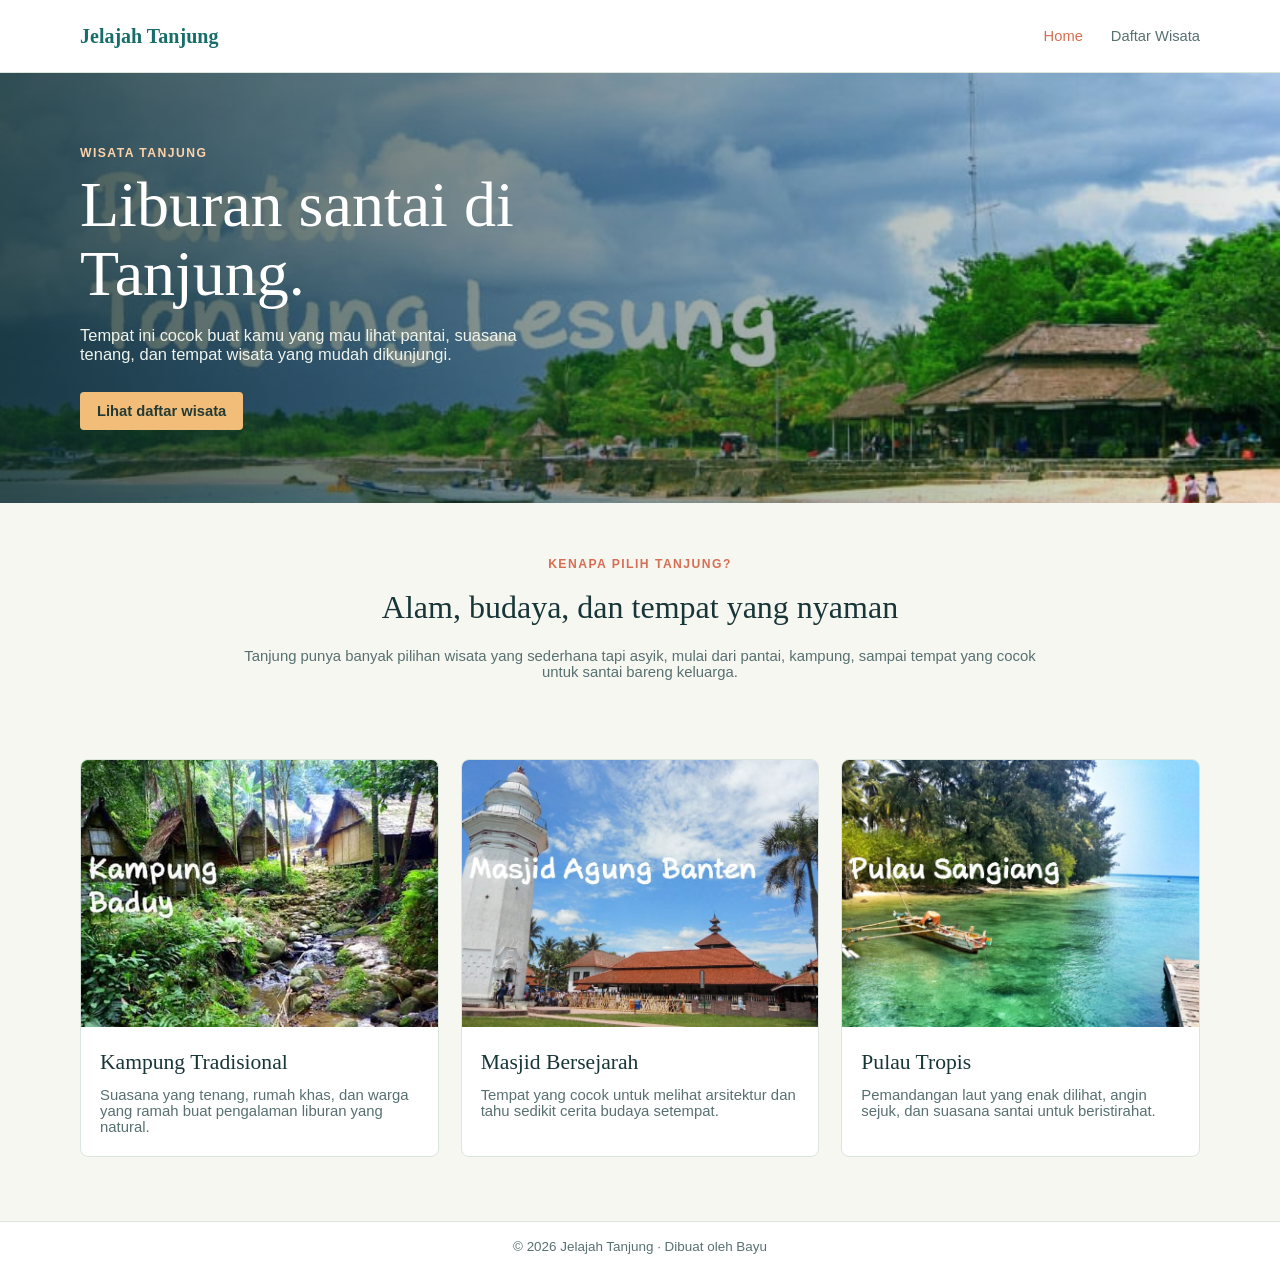
<file: index.html>
<!DOCTYPE html>
<html lang="id">
<head>
    <meta charset="UTF-8">
    <meta name="viewport" content="width=device-width, initial-scale=1.0">
    <meta name="description" content="Beranda resmi Jelajah Tanjung dengan rekomendasi destinasi wisata di Tanjung.">
    <title>Jelajah Tanjung | Beranda</title>
    <link rel="stylesheet" href="style.css">
</head>
<body>
    <header class="site-header">
        <nav class="navbar" aria-label="Navigasi utama">
            <a class="brand" href="index.html">Jelajah Tanjung</a>
            <div class="nav-links">
                <a class="active" href="index.html" aria-current="page">Home</a>
                <a href="PTS_RMD_Bayu/wisata.html">Daftar Wisata</a>
            </div>
        </nav>
    </header>

    <main>
        <section class="hero">
            <img class="hero-image" src="assets/pantaiTanjung.jpeg" alt="Pantai Tanjung dengan pemandangan sunset yang indah" loading="lazy">
            <div class="hero-content">
                <p class="eyebrow">Wisata Tanjung</p>
                <h1>Liburan santai di Tanjung.</h1>
                <p>Tempat ini cocok buat kamu yang mau lihat pantai, suasana tenang, dan tempat wisata yang mudah dikunjungi.</p>
                <a class="button-link" href="PTS_RMD_Bayu/wisata.html">Lihat daftar wisata</a>
            </div>
        </section>

        <section class="intro content-width">
            <p class="eyebrow">Kenapa pilih Tanjung?</p>
            <h2>Alam, budaya, dan tempat yang nyaman</h2>
            <p>Tanjung punya banyak pilihan wisata yang sederhana tapi asyik, mulai dari pantai, kampung, sampai tempat yang cocok untuk santai bareng keluarga.</p>
        </section>

        <section class="destinations" aria-label="Daftar destinasi wisata unggulan">
            <article class="destination-card">
                <img src="assets/Kampung.jpeg" alt="Suasana kampung tradisional yang asri" loading="lazy">
                <div class="card-copy">
                    <h2>Kampung Tradisional</h2>
                    <p>Suasana yang tenang, rumah khas, dan warga yang ramah buat pengalaman liburan yang natural.</p>
                </div>
            </article>

            <article class="destination-card">
                <img src="assets/Masjid.jpeg" alt="Masjid dengan arsitektur yang menarik" loading="lazy">
                <div class="card-copy">
                    <h2>Masjid Bersejarah</h2>
                    <p>Tempat yang cocok untuk melihat arsitektur dan tahu sedikit cerita budaya setempat.</p>
                </div>
            </article>

            <article class="destination-card">
                <img src="assets/pulau.jpeg" alt="Pulau tropis dengan laut yang jernih" loading="lazy">
                <div class="card-copy">
                    <h2>Pulau Tropis</h2>
                    <p>Pemandangan laut yang enak dilihat, angin sejuk, dan suasana santai untuk beristirahat.</p>
                </div>
            </article>

        </section>
    </main>

    <footer class="site-footer">
        <p>&copy; 2026 Jelajah Tanjung <span aria-hidden="true">&middot;</span> Dibuat oleh Bayu</p>
    </footer>
</body>
</html>
</file>
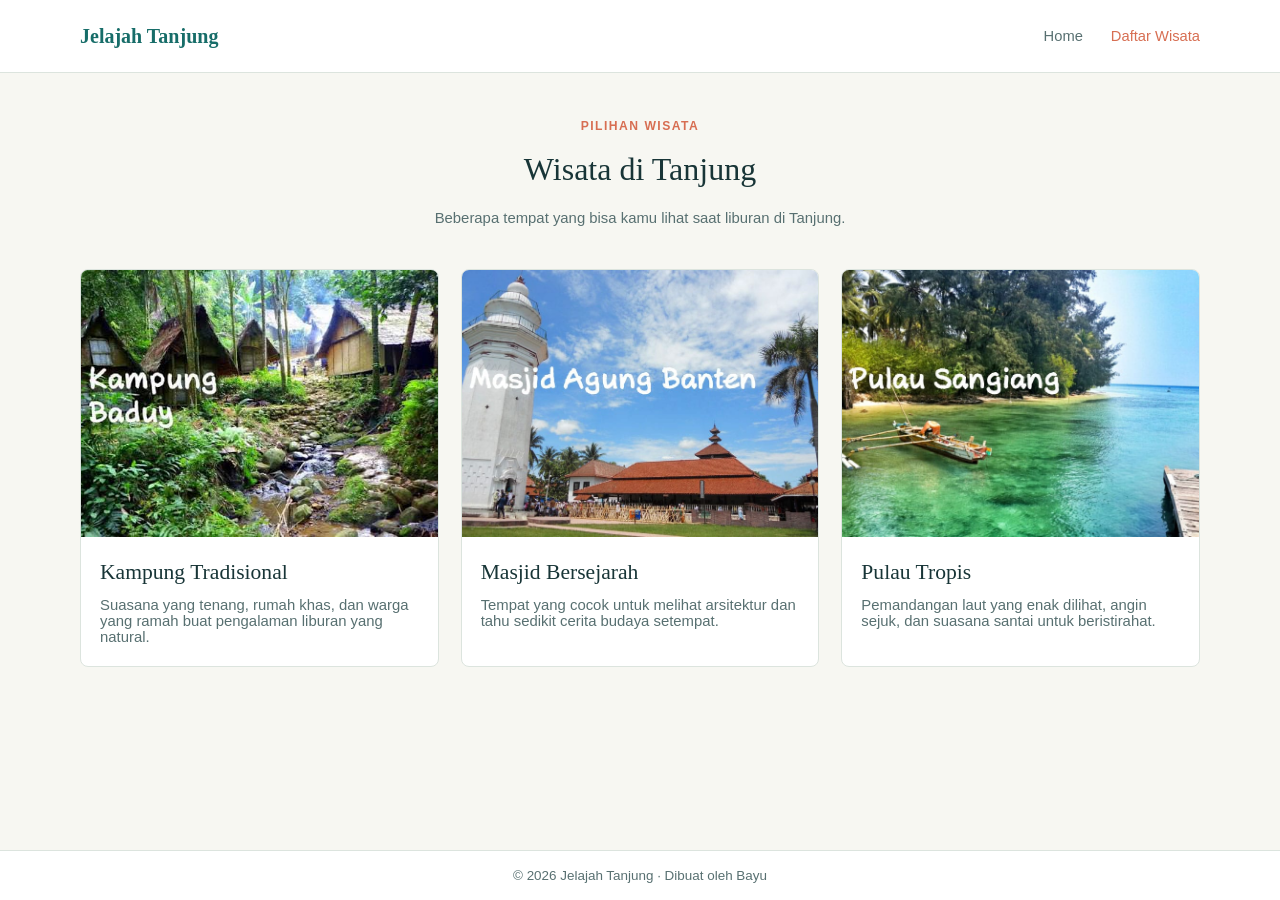
<file: PTS_RMD_Bayu/wisata.html>
<!DOCTYPE html>
<html lang="id">
<head>
    <meta charset="UTF-8">
    <meta name="viewport" content="width=device-width, initial-scale=1.0">
    <meta name="description" content="Daftar destinasi wisata alam dan budaya di Tanjung.">
    <title>Jelajah Tanjung | Daftar Wisata</title>
    <link rel="stylesheet" href="../style.css">
</head>
<body>
    <header class="site-header">
        <nav class="navbar" aria-label="Navigasi utama">
            <a class="brand" href="../index.html">Jelajah Tanjung</a>
            <div class="nav-links">
                <a href="../index.html">Home</a>
                <a class="active" href="wisata.html" aria-current="page">Daftar Wisata</a>
            </div>
        </nav>
    </header>

    <main>
        <section class="page-heading">
            <p class="eyebrow">Pilihan wisata</p>
            <h1>Wisata di Tanjung</h1>
            <p>Beberapa tempat yang bisa kamu lihat saat liburan di Tanjung.</p>
        </section>

        <section class="destinations" aria-label="Daftar destinasi wisata">
            <article class="destination-card">
                <img src="../assets/Kampung.jpeg" alt="Suasana kampung tradisional yang asri" loading="lazy">
                <div class="card-copy">
                    <h2>Kampung Tradisional</h2>
                    <p>Suasana yang tenang, rumah khas, dan warga yang ramah buat pengalaman liburan yang natural.</p>
                </div>
            </article>

            <article class="destination-card">
                <img src="../assets/Masjid.jpeg" alt="Masjid dengan arsitektur yang menarik" loading="lazy">
                <div class="card-copy">
                    <h2>Masjid Bersejarah</h2>
                    <p>Tempat yang cocok untuk melihat arsitektur dan tahu sedikit cerita budaya setempat.</p>
                </div>
            </article>

            <article class="destination-card">
                <img src="../assets/pulau.jpeg" alt="Pulau tropis dengan laut yang jernih" loading="lazy">
                <div class="card-copy">
                    <h2>Pulau Tropis</h2>
                    <p>Pemandangan laut yang enak dilihat, angin sejuk, dan suasana santai untuk beristirahat.</p>
                </div>
            </article>

        </section>
    </main>

    <footer class="site-footer">
        <p>&copy; 2026 Jelajah Tanjung <span aria-hidden="true">&middot;</span> Dibuat oleh Bayu</p>
    </footer>
</body>
</html>
</file>
<file: style.css>
* {
    box-sizing: border-box;
}

:root {
    --ink: #183537;
    --muted: #587071;
    --paper: #f7f7f2;
    --teal: #176d69;
    --coral: #d76e52;
    --line: #dce4de;
}

body {
    margin: 0;
    min-height: 100vh;
    display: flex;
    flex-direction: column;
    background: var(--paper);
    color: var(--ink);
    font-family: Georgia, "Times New Roman", serif;
    line-height: 1.6;
}

a {
    color: inherit;
}

.site-header {
    background: #fff;
    border-bottom: 1px solid var(--line);
}

.navbar,
.hero-content,
.destinations,
.content-width,
.detail-shell {
    width: min(1120px, calc(100% - 40px));
    margin: 0 auto;
}

.navbar {
    min-height: 72px;
    display: flex;
    align-items: center;
    justify-content: space-between;
    gap: 24px;
}

.brand {
    color: var(--teal);
    font-size: 1.25rem;
    font-weight: 700;
    text-decoration: none;
}

.nav-links {
    display: flex;
    gap: 28px;
    margin-left: auto;
    font: 0.92rem Arial, sans-serif;
}

.nav-links a {
    color: var(--muted);
    text-decoration: none;
}

.nav-links a:hover,
.nav-links a.active {
    color: var(--coral);
}

main {
    flex: 1;
}

.hero {
    position: relative;
    min-height: 430px;
    display: grid;
    align-items: center;
    overflow: hidden;
    background: #315a55;
}

.hero::after {
    content: "";
    position: absolute;
    inset: 0;
    background: linear-gradient(90deg, rgb(15 42 39 / 78%), rgb(15 42 39 / 38%) 58%, rgb(15 42 39 / 8%));
}

.hero-image {
    position: absolute;
    inset: 0;
    width: 100%;
    height: 100%;
    object-fit: cover;
}

.hero-content {
    position: relative;
    z-index: 1;
    padding: 72px 0;
    color: #fff;
}

.eyebrow {
    margin: 0 0 10px;
    color: var(--coral);
    font: 700 0.76rem/1.2 Arial, sans-serif;
    letter-spacing: 0.12em;
    text-transform: uppercase;
}

.hero .eyebrow {
    color: #ffd3a9;
}

.hero h1 {
    margin: 0;
    max-width: 620px;
    font-size: clamp(2.4rem, 5vw, 4.25rem);
    font-weight: 500;
    line-height: 1.08;
}

.hero-content > p:not(.eyebrow) {
    max-width: 480px;
    margin: 18px 0 28px;
    color: #f0f4ec;
    font: 1.03rem Arial, sans-serif;
}

.button-link {
    display: inline-flex;
    padding: 11px 17px;
    background: #f1bd78;
    color: #243b35;
    text-decoration: none;
    font: 700 0.92rem Arial, sans-serif;
    border-radius: 4px;
}

.button-link:hover {
    background: #ffd194;
}

.content-width {
    width: min(820px, calc(100% - 40px));
}

.intro,
.page-heading {
    text-align: center;
}

.intro {
    padding: 54px 0 64px;
}

.intro h2,
.page-heading h1,
.detail-copy h2 {
    margin: 0 0 12px;
    font-size: 2rem;
    font-weight: 500;
}

.intro > p:last-child,
.page-heading > p:last-child,
.detail-copy p {
    color: var(--muted);
    font: 0.93rem Arial, sans-serif;
}

.page-heading {
    padding: 46px 20px 28px;
}

.destinations {
    padding: 0 0 64px;
    display: grid;
    grid-template-columns: repeat(3, minmax(0, 1fr));
    gap: 22px;
}

.destination-card {
    overflow: hidden;
    background: #fff;
    border: 1px solid var(--line);
    border-radius: 8px;
}

.destination-card img {
    display: block;
    width: 100%;
    aspect-ratio: 4 / 3;
    object-fit: cover;
}

.card-copy {
    padding: 18px 19px 21px;
}

.card-copy h2 {
    margin: 0 0 7px;
    font-size: 1.35rem;
    font-weight: 500;
}

.card-copy p {
    margin: 0;
    color: var(--muted);
    font: 0.93rem Arial, sans-serif;
}

.card-link {
    margin-top: 14px;
}

.card-link a {
    color: var(--teal);
    font-weight: 700;
    text-decoration: none;
}

.detail-shell {
    width: min(980px, calc(100% - 40px));
    margin: 0 auto 64px;
    padding-top: 18px;
}

.detail-hero {
    display: grid;
    grid-template-columns: minmax(0, 1.7fr) minmax(220px, 0.9fr);
    gap: 24px;
}

.detail-hero img {
    display: block;
    width: 100%;
    border-radius: 12px;
    object-fit: cover;
}

.detail-aside {
    padding: 20px 22px;
    background: #fff;
    border: 1px solid var(--line);
    border-radius: 12px;
}

.info-list {
    list-style: none;
    padding: 0;
    margin: 0;
    display: grid;
    gap: 12px;
}

.info-list li {
    display: flex;
    justify-content: space-between;
    gap: 14px;
    padding-bottom: 10px;
    border-bottom: 1px solid var(--line);
    color: var(--muted);
    font: 0.92rem Arial, sans-serif;
}

.info-list strong {
    color: var(--ink);
}

.detail-grid {
    display: grid;
    grid-template-columns: repeat(2, minmax(0, 1fr));
    gap: 24px;
    margin-top: 28px;
    padding-top: 20px;
    border-top: 1px solid var(--line);
}

.activity-list {
    margin: 12px 0 0;
    padding-left: 18px;
    color: var(--muted);
    font: 0.93rem Arial, sans-serif;
}

.site-footer {
    padding: 17px 20px;
    background: #fff;
    border-top: 1px solid var(--line);
    text-align: center;
    color: var(--muted);
    font: 0.84rem Arial, sans-serif;
}

.site-footer p {
    margin: 0;
}

@media (max-width: 760px) {
    .navbar {
        justify-content: center;
        flex-wrap: wrap;
        text-align: center;
    }

    .nav-links {
        margin-left: 0;
        justify-content: center;
    }

    .hero {
        min-height: 360px;
    }

    .hero-content {
        padding: 52px 0;
    }

    .destinations {
        grid-template-columns: repeat(2, minmax(0, 1fr));
    }

    .detail-hero,
    .detail-grid {
        grid-template-columns: 1fr;
    }
}

@media (max-width: 520px) {
    .navbar,
    .hero-content,
    .destinations,
    .content-width,
    .detail-shell {
        width: min(100% - 24px, 1120px);
    }

    .nav-links {
        gap: 14px;
        font-size: 0.82rem;
    }

    .hero {
        min-height: 320px;
    }

    .hero-content {
        padding: 42px 0;
    }

    .button-link {
        display: block;
        text-align: center;
    }

    .destinations {
        grid-template-columns: 1fr;
    }

    .intro {
        padding: 42px 0 52px;
    }

    .page-heading {
        padding: 32px 18px 20px;
    }

    .detail-aside {
        padding: 16px 18px;
    }

    .info-list li {
        flex-direction: column;
        gap: 4px;
    }
}
</file>
